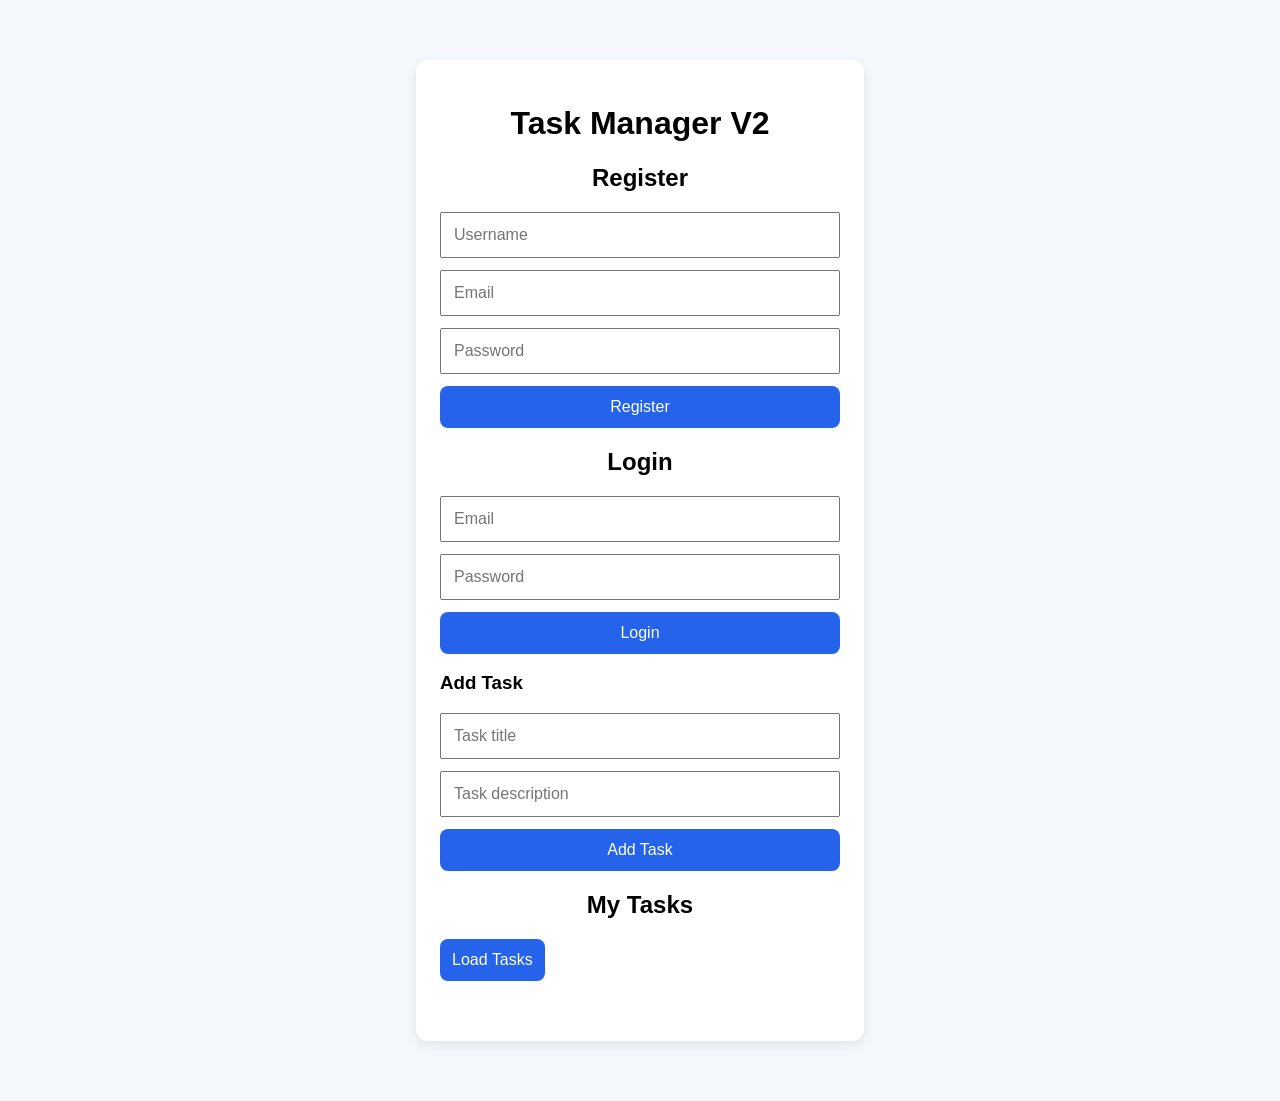
<file: frontend/index.html>
<!DOCTYPE html>
<html lang="en">
<head>
    <meta charset="UTF-8">
    <meta name="viewport" content="width=device-width, initial-scale=1.0">
    <title>Task Manager V2 - Register</title>
    <link rel="stylesheet" href="style.css" />
</head>
<body>
    <main class="container">
        <h1>Task Manager V2</h1>
        <h2>Register</h2>

        <form id="register-form">
            <input type="text" id="username" placeholder="Username" />
            <input type="email" id="email" placeholder="Email" />
            <input type="password" id="password" placeholder="Password" />
            <button type="submit">Register</button>
        </form>

        <h2>Login</h2>

        <form id="login-form">
            <input type="email" id="login-email" placeholder="Email" required />
            <input type="password" id="login-password" placeholder="Password" required />
            <button type="submit">Login</button>
        </form>

        <h3>Add Task</h3>

        <form id="task-form">
            <input type="text" id="task-title" placeholder="Task title" required />
            <input type="text" id="task-description" placeholder="Task description" />
            <button type="submit">Add Task</button>
        </form>

        <p id="task-message"></p>

        <h2>My Tasks</h2>
        <button type="submit" id="load-tasks-btn">Load Tasks</button>
        <div id="tasks-output"></div>

        <p id="login-message"></p>

        <p id="register-message"></p>
    </main>

    <script src="app.js"></script>
</body>
</html>
</file>
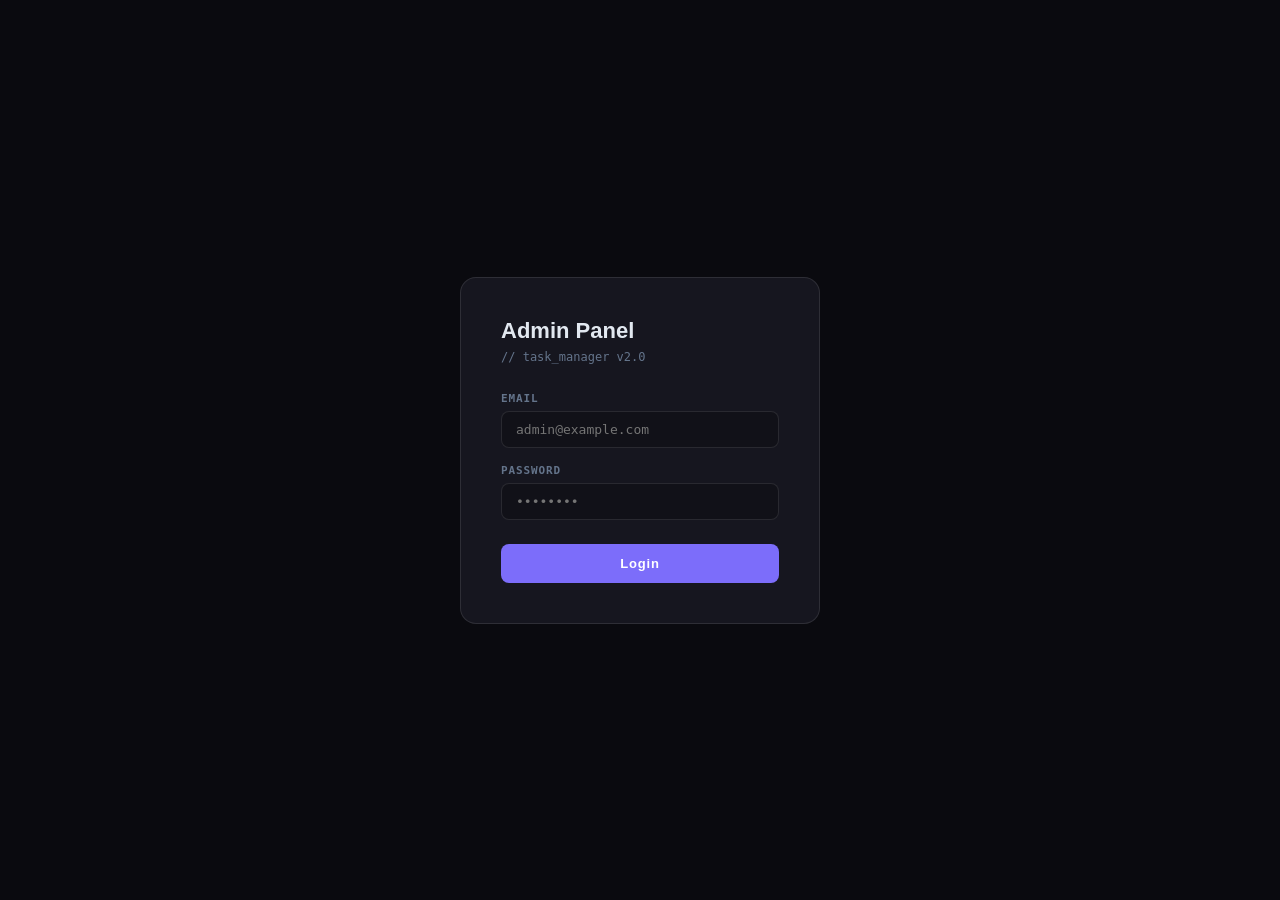
<file: frontend/admin.html>
<!DOCTYPE html>
<html lang="en">
<head>
<meta charset="UTF-8">
<meta name="viewport" content="width=device-width, initial-scale=1.0">
<title>Admin Panel – Task Manager</title>
<link href="admin.css" rel="stylesheet">
</head>
<body>

<!-- LOGIN OVERLAY -->
<div class="login-overlay" id="loginOverlay">
  <div class="login-card">
    <div class="login-title">Admin Panel</div>
    <div class="login-sub">// task_manager v2.0</div>
    <div class="field">
      <label>Email</label>
      <input type="email" id="loginEmail" placeholder="admin@example.com">
    </div>
    <div class="field">
      <label>Password</label>
      <input type="password" id="loginPassword" placeholder="••••••••">
    </div>
    <button class="login-btn" onclick="doLogin()">Login</button>
    <div class="login-error" id="loginError">Invalid email or password</div>
  </div>
</div>

<!-- SIDEBAR -->
<aside class="sidebar">
  <div class="logo">
    <div class="logo-text">Task Manager</div>
    <div class="logo-sub">admin dashboard</div>
  </div>
  <nav>
    <div class="nav-item active" onclick="switchTab('users', this)">
      <span class="nav-icon">👤</span> Users
    </div>
    <div class="nav-item" onclick="switchTab('logs', this)">
      <span class="nav-icon">📋</span> Login Logs
    </div>
    <div class="nav-item" onclick="switchTab('tasks', this)">
      <span class="nav-icon">✅</span> Tasks
    </div>
  </nav>
  <div class="sidebar-footer">
    <span class="status-dot"></span>backend online
  </div>
</aside>

<!-- MAIN -->
<div class="main">
  <div class="topbar">
    <div class="page-title" id="pageTitle">Users</div>
    <div class="topbar-right">
      <button class="refresh-btn" onclick="loadAll()">↻ REFRESH</button>
    </div>
  </div>

  <div class="content">
    <!-- Stats -->
    <div class="stats-row">
      <div class="stat-card users">
        <div class="stat-label">Users</div>
        <div class="stat-value" id="statUsers">—</div>
      </div>
      <div class="stat-card logs">
        <div class="stat-label">Login Events</div>
        <div class="stat-value" id="statLogs">—</div>
      </div>
      <div class="stat-card tasks">
        <div class="stat-label">Tasks</div>
        <div class="stat-value" id="statTasks">—</div>
      </div>
    </div>

    <!-- USERS PANEL -->
    <div class="panel active" id="panel-users">
      <div class="table-wrap">
        <div class="table-header">
          <span class="table-title">Registered Users</span>
          <span class="table-count" id="countUsers">0 rows</span>
        </div>
        <div id="usersTable"><div class="loading">loading...</div></div>
      </div>
    </div>

    <!-- LOGS PANEL -->
    <div class="panel" id="panel-logs">
      <div class="table-wrap">
        <div class="table-header">
          <span class="table-title">Login History</span>
          <span class="table-count" id="countLogs">0 rows</span>
        </div>
        <div id="logsTable"><div class="loading">loading...</div></div>
      </div>
    </div>

    <!-- TASKS PANEL -->
    <div class="panel" id="panel-tasks">
      <div class="table-wrap">
        <div class="table-header">
          <span class="table-title">All Tasks</span>
          <span class="table-count" id="countTasks">0 rows</span>
        </div>
        <div id="tasksTable"><div class="loading">loading...</div></div>
      </div>
    </div>
  </div>
</div>

<script src="admin.js"></script>
</body>
</html>
</file>
<file: frontend/style.css>
body {
  font-family: Arial, sans-serif;
  background: #f4f7fb;
  margin: 0;
  padding: 0;
}

.container {
  max-width: 400px;
  margin: 60px auto;
  background: white;
  padding: 24px;
  border-radius: 12px;
  box-shadow: 0 4px 12px rgba(0, 0, 0, 0.08);
}

h1, h2 {
  text-align: center;
}

form {
  display: flex;
  flex-direction: column;
  gap: 12px;
}

input, button {
  padding: 12px;
  font-size: 16px;
}

button {
  cursor: pointer;
  background: #2563eb;
  color: white;
  border: none;
  border-radius: 8px;
}

button:hover {
  background: #1d4ed8;
}

#register-message {
  margin-top: 16px;
  text-align: center;
  font-weight: bold;
}

#tasks-output {
  margin-top: 20px;
  display: flex;
  flex-direction: column;
  gap: 12px;
}

.task-card {
  background: #ffffff;
  border: 1px solid #dbe3ec;
  border-radius: 10px;
  padding: 16px;
}

.task-card h3 {
  margin: 0 0 8px 0;
}

.task-card p {
  margin: 4px 0;
}

.task-status {
  font-weight: bold;
  margin-top: 8px;
}

.task-done {
  color: green;
}

.task-not-done {
  color: red;
}
.danger-btn {
  margin-left: 10px;
  background: #dc2626;
}

.danger-btn:hover {
  background: #b91c1c;
}
</file>
<file: frontend/admin.css>
*, *::before, *::after { box-sizing: border-box; margin: 0; padding: 0; }

  :root {
    --bg:       #0a0a0f;
    --surface:  #111118;
    --card:     #16161f;
    --border:   #ffffff0f;
    --border2:  #ffffff1a;
    --accent:   #7c6dfa;
    --accent2:  #a78bfa;
    --green:    #34d399;
    --red:      #f87171;
    --amber:    #fbbf24;
    --text:     #e2e8f0;
    --muted:    #64748b;
    --mono:     'JetBrains Mono', monospace;
    --sans:     'Syne', sans-serif;
  }

  body {
    background: var(--bg);
    color: var(--text);
    font-family: var(--sans);
    min-height: 100vh;
    display: flex;
  }

  /* Sidebar */
  .sidebar {
    width: 220px;
    min-height: 100vh;
    background: var(--surface);
    border-right: 1px solid var(--border);
    display: flex;
    flex-direction: column;
    position: fixed;
    top: 0; left: 0; bottom: 0;
    z-index: 100;
  }

  .logo {
    padding: 28px 24px 24px;
    border-bottom: 1px solid var(--border);
  }

  .logo-text {
    font-size: 13px;
    font-weight: 800;
    letter-spacing: 0.15em;
    text-transform: uppercase;
    color: var(--accent2);
    font-family: var(--mono);
  }

  .logo-sub {
    font-size: 10px;
    color: var(--muted);
    font-family: var(--mono);
    margin-top: 4px;
    letter-spacing: 0.1em;
  }

  nav { padding: 16px 0; flex: 1; }

  .nav-item {
    display: flex;
    align-items: center;
    gap: 10px;
    padding: 11px 24px;
    cursor: pointer;
    font-size: 13px;
    font-weight: 600;
    letter-spacing: 0.04em;
    color: var(--muted);
    border-left: 2px solid transparent;
    transition: all 0.15s;
    user-select: none;
  }

  .nav-item:hover { color: var(--text); background: #ffffff05; }

  .nav-item.active {
    color: var(--accent2);
    border-left-color: var(--accent);
    background: #7c6dfa0d;
  }

  .nav-icon { font-size: 15px; }

  .sidebar-footer {
    padding: 20px 24px;
    border-top: 1px solid var(--border);
    font-family: var(--mono);
    font-size: 10px;
    color: var(--muted);
  }

  .status-dot {
    display: inline-block;
    width: 6px; height: 6px;
    border-radius: 50%;
    background: var(--green);
    margin-right: 6px;
    animation: pulse 2s infinite;
  }

  @keyframes pulse {
    0%, 100% { opacity: 1; }
    50% { opacity: 0.4; }
  }

  /* Main */
  .main {
    margin-left: 220px;
    flex: 1;
    min-height: 100vh;
    display: flex;
    flex-direction: column;
  }

  .topbar {
    padding: 20px 36px;
    border-bottom: 1px solid var(--border);
    display: flex;
    align-items: center;
    justify-content: space-between;
    background: var(--surface);
    position: sticky;
    top: 0;
    z-index: 50;
  }

  .page-title {
    font-size: 18px;
    font-weight: 800;
    letter-spacing: -0.01em;
  }

  .topbar-right {
    display: flex;
    align-items: center;
    gap: 16px;
  }

  .refresh-btn {
    background: var(--card);
    border: 1px solid var(--border2);
    color: var(--muted);
    font-family: var(--mono);
    font-size: 11px;
    padding: 7px 14px;
    border-radius: 6px;
    cursor: pointer;
    letter-spacing: 0.06em;
    transition: all 0.15s;
  }

  .refresh-btn:hover { color: var(--text); border-color: var(--accent); }

  /* Login form overlay */
  .login-overlay {
    position: fixed;
    inset: 0;
    background: var(--bg);
    display: flex;
    align-items: center;
    justify-content: center;
    z-index: 999;
  }

  .login-card {
    background: var(--card);
    border: 1px solid var(--border2);
    border-radius: 16px;
    padding: 40px;
    width: 360px;
  }

  .login-title {
    font-size: 22px;
    font-weight: 800;
    margin-bottom: 6px;
  }

  .login-sub {
    font-size: 12px;
    color: var(--muted);
    font-family: var(--mono);
    margin-bottom: 28px;
  }

  .field { margin-bottom: 16px; }

  .field label {
    display: block;
    font-size: 11px;
    font-weight: 600;
    letter-spacing: 0.08em;
    text-transform: uppercase;
    color: var(--muted);
    margin-bottom: 6px;
    font-family: var(--mono);
  }

  .field input {
    width: 100%;
    background: var(--surface);
    border: 1px solid var(--border2);
    border-radius: 8px;
    padding: 10px 14px;
    color: var(--text);
    font-family: var(--mono);
    font-size: 13px;
    outline: none;
    transition: border-color 0.15s;
  }

  .field input:focus { border-color: var(--accent); }

  .login-btn {
    width: 100%;
    background: var(--accent);
    color: #fff;
    border: none;
    border-radius: 8px;
    padding: 12px;
    font-family: var(--sans);
    font-size: 13px;
    font-weight: 700;
    letter-spacing: 0.06em;
    cursor: pointer;
    margin-top: 8px;
    transition: background 0.15s;
  }

  .login-btn:hover { background: var(--accent2); }

  .login-error {
    color: var(--red);
    font-size: 12px;
    font-family: var(--mono);
    margin-top: 12px;
    display: none;
  }

  /* Content */
  .content { padding: 32px 36px; flex: 1; }

  /* Stats row */
  .stats-row {
    display: grid;
    grid-template-columns: repeat(3, 1fr);
    gap: 16px;
    margin-bottom: 32px;
  }

  .stat-card {
    background: var(--card);
    border: 1px solid var(--border);
    border-radius: 12px;
    padding: 20px 24px;
    position: relative;
    overflow: hidden;
  }

  .stat-card::before {
    content: '';
    position: absolute;
    top: 0; left: 0; right: 0;
    height: 2px;
  }

  .stat-card.users::before { background: var(--accent); }
  .stat-card.logs::before  { background: var(--amber); }
  .stat-card.tasks::before { background: var(--green); }

  .stat-label {
    font-size: 10px;
    font-weight: 600;
    letter-spacing: 0.12em;
    text-transform: uppercase;
    color: var(--muted);
    font-family: var(--mono);
    margin-bottom: 10px;
  }

  .stat-value {
    font-size: 32px;
    font-weight: 800;
    letter-spacing: -0.02em;
    font-family: var(--mono);
  }

  .stat-card.users .stat-value { color: var(--accent2); }
  .stat-card.logs .stat-value  { color: var(--amber); }
  .stat-card.tasks .stat-value { color: var(--green); }

  /* Tab panels */
  .panel { display: none; }
  .panel.active { display: block; }

  /* Table */
  .table-wrap {
    background: var(--card);
    border: 1px solid var(--border);
    border-radius: 12px;
    overflow: hidden;
  }

  .table-header {
    padding: 16px 24px;
    border-bottom: 1px solid var(--border);
    display: flex;
    align-items: center;
    justify-content: space-between;
  }

  .table-title {
    font-size: 13px;
    font-weight: 700;
    letter-spacing: 0.04em;
  }

  .table-count {
    font-family: var(--mono);
    font-size: 11px;
    color: var(--muted);
    background: var(--surface);
    padding: 3px 10px;
    border-radius: 20px;
    border: 1px solid var(--border);
  }

  table {
    width: 100%;
    border-collapse: collapse;
    font-size: 13px;
  }

  thead tr {
    border-bottom: 1px solid var(--border);
  }

  thead th {
    padding: 11px 24px;
    text-align: left;
    font-size: 10px;
    font-weight: 600;
    letter-spacing: 0.1em;
    text-transform: uppercase;
    color: var(--muted);
    font-family: var(--mono);
  }

  tbody tr {
    border-bottom: 1px solid var(--border);
    transition: background 0.1s;
  }

  tbody tr:last-child { border-bottom: none; }
  tbody tr:hover { background: #ffffff04; }

  tbody td {
    padding: 13px 24px;
    font-family: var(--mono);
    font-size: 12px;
    color: var(--text);
  }

  .badge {
    display: inline-flex;
    align-items: center;
    gap: 5px;
    padding: 3px 10px;
    border-radius: 20px;
    font-size: 10px;
    font-weight: 600;
    letter-spacing: 0.06em;
    font-family: var(--mono);
  }

  .badge-green { background: #34d39915; color: var(--green); border: 1px solid #34d39930; }
  .badge-red   { background: #f8717115; color: var(--red);   border: 1px solid #f8717130; }
  .badge-amber { background: #fbbf2415; color: var(--amber); border: 1px solid #fbbf2430; }
  .badge-purple{ background: #7c6dfa15; color: var(--accent2); border: 1px solid #7c6dfa30; }

  .loading {
    text-align: center;
    padding: 48px;
    color: var(--muted);
    font-family: var(--mono);
    font-size: 12px;
    letter-spacing: 0.08em;
  }

  .empty {
    text-align: center;
    padding: 48px;
    color: var(--muted);
    font-family: var(--mono);
    font-size: 12px;
  }
</file>
